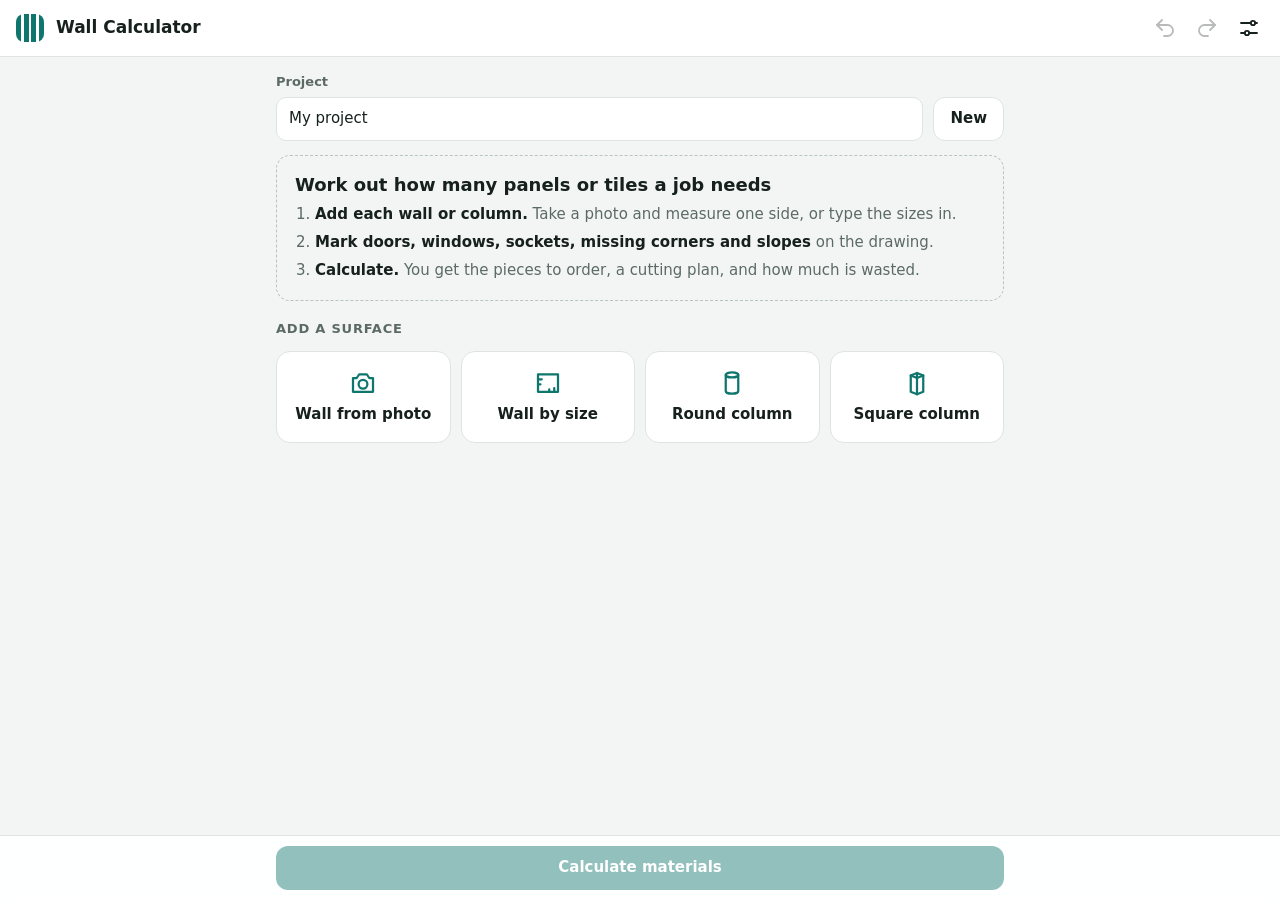
<file: index.html>
<!doctype html>
<html lang="en">
<head>
  <meta charset="utf-8">
  <meta name="viewport" content="width=device-width, initial-scale=1, viewport-fit=cover">
  <title>Balentino Wall Calculator</title>
  <meta name="description" content="Work out how many Balentino WPC Wall Panels or Flexible Tiles a wall needs, with a cutting plan and waste rate.">
  <meta name="theme-color" content="#0f766e">
  <link rel="manifest" href="manifest.webmanifest">
  <link rel="icon" href="icons/icon.svg" type="image/svg+xml">
  <link rel="apple-touch-icon" href="icons/icon-192.png">
  <meta name="apple-mobile-web-app-capable" content="yes">
  <link rel="stylesheet" href="css/app.css">
</head>
<body>
  <div id="app"></div>
  <noscript>This calculator needs JavaScript.</noscript>
  <script type="module" src="js/app.js"></script>
</body>
</html>
</file>
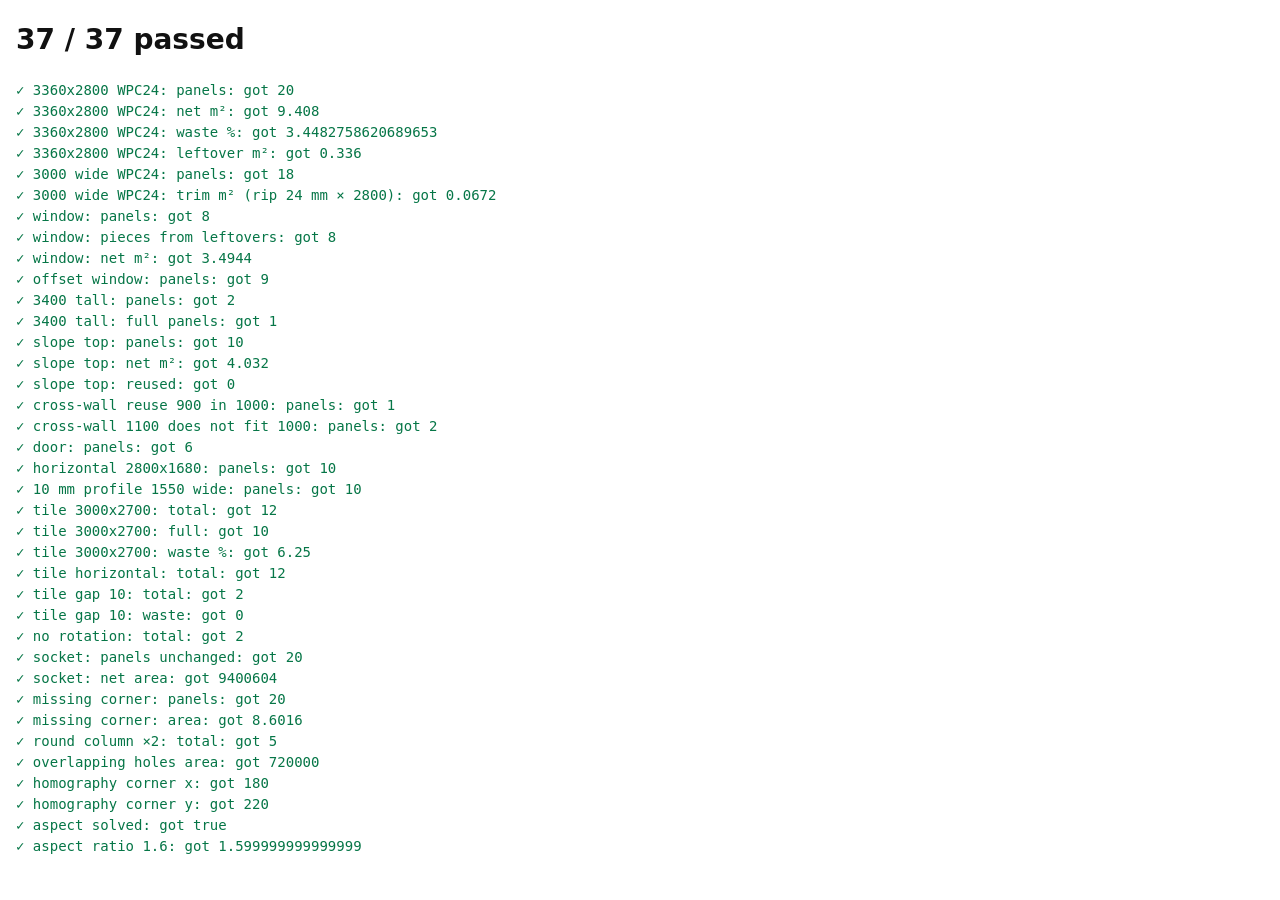
<file: tests.html>
<!doctype html>
<html lang="en">
<head>
  <meta charset="utf-8">
  <meta name="viewport" content="width=device-width, initial-scale=1">
  <title>Calculator Tests</title>
  <style>
    body { font: 14px/1.5 system-ui, sans-serif; margin: 16px; background: #fff; color: #111; }
    .pass { color: #067647; } .fail { color: #b42318; font-weight: 600; }
    pre { margin: 0; white-space: pre-wrap; }
  </style>
</head>
<body>
  <h1 id="summary">Running…</h1>
  <div id="out"></div>
  <script type="module" src="js/tests.js"></script>
</body>
</html>
</file>
<file: css/app.css>
:root {
  --bg: #f3f5f4;
  --surface: #ffffff;
  --surface-2: #f7f9f8;
  --text: #16201d;
  --muted: #5c6a65;
  --line: #dde4e1;
  --accent: #0f766e;
  --accent-ink: #ffffff;
  --accent-soft: #dcefec;
  --danger: #b42318;
  --wpc: #9a6b3f;
  --tile: #8a8f98;
  --canvas-bg: #fbfcfc;
  --grid: #e8edeb;
  --grid-strong: #b8c4c0;
  --wall-fill: rgba(15, 118, 110, 0.13);
  --label-bg: rgba(255, 255, 255, 0.94);
  --pc-full: #dfe6e3;
  --pc-cut: #f5d39b;
  --pc-reuse: #a9dcb5;
  --b-used: #0f766e;
  --b-trim: #e0a43c;
  --b-left: #c9d3cf;
  --radius: 14px;
  color-scheme: light;
}

@media (prefers-color-scheme: dark) {
  :root:not([data-theme="light"]) {
    --bg: #0f1513;
    --surface: #18201d;
    --surface-2: #1d2622;
    --text: #e8eeeb;
    --muted: #9aa8a3;
    --line: #2b3632;
    --accent: #2bb3a3;
    --accent-ink: #062320;
    --accent-soft: #163b36;
    --danger: #f2877b;
    --wpc: #c99a6c;
    --tile: #aab0b9;
    --canvas-bg: #121a17;
    --grid: #1f2a26;
    --grid-strong: #3b4a45;
    --wall-fill: rgba(43, 179, 163, 0.16);
    --label-bg: rgba(24, 32, 29, 0.94);
    --pc-full: #33403b;
    --pc-cut: #7a5a24;
    --pc-reuse: #2f6a42;
    --b-used: #2bb3a3;
    --b-trim: #d99a2f;
    --b-left: #3f4c47;
    color-scheme: dark;
  }
}

:root[data-theme="dark"] {
  --bg: #0f1513; --surface: #18201d; --surface-2: #1d2622; --text: #e8eeeb; --muted: #9aa8a3;
  --line: #2b3632; --accent: #2bb3a3; --accent-ink: #062320; --accent-soft: #163b36; --danger: #f2877b;
  --wpc: #c99a6c; --tile: #aab0b9; --canvas-bg: #121a17; --grid: #1f2a26; --grid-strong: #3b4a45;
  --wall-fill: rgba(43, 179, 163, 0.16); --label-bg: rgba(24, 32, 29, 0.94);
  --pc-full: #33403b; --pc-cut: #7a5a24; --pc-reuse: #2f6a42;
  --b-used: #2bb3a3; --b-trim: #d99a2f; --b-left: #3f4c47;
  color-scheme: dark;
}

* { box-sizing: border-box; }
html { -webkit-text-size-adjust: 100%; }
body {
  margin: 0;
  background: var(--bg);
  color: var(--text);
  font: 15px/1.45 system-ui, -apple-system, "Segoe UI", Roboto, sans-serif;
  -webkit-tap-highlight-color: transparent;
}
h1, h2, h3 { margin: 0; line-height: 1.25; }
button, input, select { font: inherit; color: inherit; }
a { color: var(--accent); }
small { color: var(--muted); font-size: 0.82em; }

/* ---------- frame ---------- */

.topbar {
  position: sticky; top: 0; z-index: 5;
  display: flex; align-items: center; gap: 8px;
  padding: calc(env(safe-area-inset-top) + 8px) 12px 8px;
  background: var(--surface);
  border-bottom: 1px solid var(--line);
}
.topbar h1 { flex: 1; font-size: 17px; font-weight: 650; overflow: hidden; text-overflow: ellipsis; white-space: nowrap; }
.topbar-right { display: flex; gap: 4px; }
.brand-mark {
  width: 28px; height: 28px; border-radius: 8px; margin: 0 4px;
  background: linear-gradient(90deg, var(--accent) 0 18%, transparent 18% 27%, var(--accent) 27% 45%, transparent 45% 54%, var(--accent) 54% 72%, transparent 72% 81%, var(--accent) 81%);
}
.icon-btn {
  width: 40px; height: 40px; border: 0; border-radius: 10px; background: transparent;
  display: grid; place-items: center; cursor: pointer;
}
.icon-btn:hover { background: var(--surface-2); }
.icon-btn svg, .add-btn svg { width: 24px; height: 24px; fill: none; stroke: currentColor; stroke-width: 1.8; stroke-linecap: round; stroke-linejoin: round; }

.page {
  max-width: 760px; margin: 0 auto;
  padding: 16px 16px calc(96px + env(safe-area-inset-bottom));
  display: flex; flex-direction: column; gap: 14px;
}
.bottombar {
  position: fixed; left: 0; right: 0; bottom: 0; z-index: 5;
  display: flex; gap: 8px; justify-content: center;
  padding: 10px 16px calc(10px + env(safe-area-inset-bottom));
  background: color-mix(in srgb, var(--surface) 92%, transparent);
  backdrop-filter: blur(8px);
  border-top: 1px solid var(--line);
}
.bottombar > * { max-width: 728px; }
.bottombar.three button { flex: 1; max-width: 240px; }

/* ---------- controls ---------- */

.primary, .ghost, .danger-ghost, .toolbar button {
  min-height: 44px; padding: 0 16px; border-radius: 12px; cursor: pointer; font-weight: 600;
}
.primary { border: 0; background: var(--accent); color: var(--accent-ink); }
.primary:disabled { opacity: 0.45; cursor: default; }
.primary.wide { flex: 1; }
.ghost { border: 1px solid var(--line); background: var(--surface); }
.danger-ghost { border: 1px solid var(--line); background: var(--surface); color: var(--danger); display: inline-flex; align-items: center; gap: 6px; }
.danger-ghost:disabled { opacity: 0.4; }
.danger-ghost svg { width: 18px; height: 18px; fill: none; stroke: currentColor; stroke-width: 1.8; stroke-linecap: round; stroke-linejoin: round; }
.icon-btn:disabled { opacity: 0.3; cursor: default; background: transparent; }
.topbar-right .icon-btn { width: 38px; }

.field { display: flex; flex-direction: column; gap: 5px; min-width: 0; }
.field > span { font-size: 13px; color: var(--muted); font-weight: 550; }
.field input, .field select, .sel-head select {
  width: 100%; min-height: 44px; padding: 8px 12px;
  border: 1px solid var(--line); border-radius: 10px; background: var(--surface);
}
.field input:focus, .field select:focus { outline: 2px solid var(--accent); outline-offset: -1px; border-color: transparent; }
.field-row { display: flex; gap: 10px; align-items: flex-end; }
.field-row > .field { flex: 1; }
.field-row.wrap { flex-wrap: wrap; }
.field-row.wrap > .field { flex: 1 1 120px; }
.field.grow { flex: 1; }
.field.qty { flex: 0 0 96px; }
.check { display: flex; gap: 8px; align-items: center; font-size: 14px; }
.check input { width: 20px; height: 20px; accent-color: var(--accent); }
.hint { margin: 0; color: var(--muted); font-size: 13px; }
.lead { margin: 0; color: var(--muted); }

.seg { display: flex; padding: 3px; gap: 3px; background: var(--surface-2); border: 1px solid var(--line); border-radius: 12px; }
.seg button {
  flex: 1; min-height: 40px; border: 0; border-radius: 9px; background: transparent; cursor: pointer;
  font-weight: 600; font-size: 14px; display: flex; flex-direction: column; align-items: center; justify-content: center; line-height: 1.15;
}
.seg button small { font-weight: 500; }
.seg button[aria-pressed="true"] { background: var(--surface); color: var(--accent); box-shadow: 0 1px 3px rgba(0, 0, 0, 0.12); }

.card {
  background: var(--surface); border: 1px solid var(--line); border-radius: var(--radius);
  padding: 16px; display: flex; flex-direction: column; gap: 12px;
}
.card h2 { font-size: 16px; }
.section-label { font-size: 13px; text-transform: uppercase; letter-spacing: 0.06em; color: var(--muted); margin-top: 6px; }
.badge { font-size: 12px; font-weight: 650; padding: 1px 7px; border-radius: 99px; background: var(--accent-soft); color: var(--accent); vertical-align: 2px; }
.dot { display: inline-block; width: 10px; height: 10px; border-radius: 3px; margin-right: 6px; flex: none; }
.dot.wpc { background: var(--wpc); }
.dot.tile { background: var(--tile); }

/* ---------- home ---------- */

.project-row { display: flex; gap: 10px; align-items: flex-end; }
.surface-list { display: flex; flex-direction: column; gap: 10px; }
.surface-row { display: flex; gap: 6px; align-items: center; }
.icon-btn.trash { width: 44px; height: 44px; flex: none; color: var(--muted); }
.icon-btn.trash:hover { color: var(--danger); background: var(--surface-2); }
.surface-card {
  flex: 1; min-width: 0;
  display: flex; gap: 12px; align-items: center; text-align: left;
  padding: 12px; border: 1px solid var(--line); border-radius: var(--radius); background: var(--surface); cursor: pointer;
}
.surface-card:hover { border-color: var(--accent); }
.thumb { width: 64px; height: 56px; flex: none; display: grid; place-items: center; }
.preview { max-width: 100%; max-height: 100%; }
.pv-wall { fill: var(--wall-fill); stroke: var(--accent); }
.pv-hole { fill: var(--surface); stroke: var(--muted); }
.sc-body { flex: 1; min-width: 0; }
.sc-title { font-weight: 650; }
.sc-sub, .sc-mat { font-size: 13px; color: var(--muted); overflow: hidden; text-overflow: ellipsis; white-space: nowrap; }
.sc-mat { display: flex; align-items: center; }
.sc-area { font-weight: 700; font-size: 17px; text-align: right; white-space: nowrap; }
.sc-area small { margin-left: 2px; }

.empty { padding: 18px; border: 1px dashed var(--grid-strong); border-radius: var(--radius); }
.empty h2 { font-size: 18px; margin-bottom: 8px; }
.empty ol { margin: 0; padding-left: 20px; color: var(--muted); display: flex; flex-direction: column; gap: 6px; }
.empty b { color: var(--text); }

.add-grid { display: grid; grid-template-columns: 1fr 1fr; gap: 10px; }
.add-btn {
  display: flex; flex-direction: column; align-items: center; justify-content: center; gap: 6px;
  min-height: 92px; padding: 12px; border: 1px solid var(--line); border-radius: var(--radius);
  background: var(--surface); cursor: pointer; font-weight: 600; text-align: center;
}
.add-btn svg { width: 30px; height: 30px; color: var(--accent); }
.add-btn:hover { border-color: var(--accent); }

/* ---------- calibrate / edit ---------- */

.pick-canvas, .wall-canvas {
  display: block; width: 100%; border-radius: var(--radius); border: 1px solid var(--line);
  touch-action: none; background: #000;
}
.wall-canvas { background: var(--canvas-bg); }
.estimate { font-size: 14px; }
.estimate small { display: block; margin-top: 2px; }

.toolbar { display: flex; gap: 6px; flex-wrap: wrap; align-items: center; }
.toolbar button { flex: 1 0 auto; min-height: 40px; padding: 0 10px; border: 1px solid var(--line); background: var(--surface); font-size: 14px; }
.canvas-wrap { position: relative; }
.canvas-tools { position: absolute; top: 8px; right: 8px; display: flex; gap: 6px; }
.canvas-tools button {
  min-height: 34px; padding: 0 12px; border-radius: 9px; border: 1px solid var(--line);
  background: var(--label-bg); font-size: 13px; font-weight: 600; cursor: pointer;
}
.canvas-tools button[aria-pressed="true"] { border-color: var(--accent); color: var(--accent); }

.sel-panel {
  padding: 12px; border-radius: var(--radius); background: var(--surface-2); border: 1px solid var(--line);
  display: flex; flex-direction: column; gap: 10px; min-height: 64px;
}
.sel-head { font-weight: 650; }

.op-list { display: flex; flex-direction: column; gap: 8px; }
.op-row { border: 1px solid var(--line); border-radius: 12px; padding: 8px 8px 10px 12px; background: var(--surface-2); }
.op-row.selected { border-color: var(--accent); box-shadow: 0 0 0 1px var(--accent); }
.op-head { display: flex; align-items: center; justify-content: space-between; gap: 8px; }
.op-name { border: 0; background: none; padding: 4px 0; font-weight: 650; cursor: pointer; display: flex; align-items: center; gap: 8px; }
.op-dot { width: 10px; height: 10px; border-radius: 3px; border: 2px dashed currentColor; }
.op-door .op-dot { color: #b45309; }
.op-window .op-dot { color: #0369a1; }
.op-cutout .op-dot { color: #b91c1c; }
.icon-btn.op-del { width: 40px; height: 40px; color: var(--danger); border: 1px solid var(--line); background: var(--surface); }
.icon-btn.op-del svg { width: 20px; height: 20px; stroke-width: 2.2; }
.op-fields { display: grid; grid-template-columns: repeat(4, minmax(0, 1fr)); gap: 6px; margin-top: 4px; }
.op-field { display: flex; flex-direction: column; gap: 3px; min-width: 0; }
.op-field span { font-size: 11px; color: var(--muted); font-weight: 550; white-space: nowrap; overflow: hidden; text-overflow: ellipsis; }
.op-field input {
  width: 100%; min-height: 40px; padding: 6px 8px; border: 1px solid var(--line); border-radius: 8px;
  background: var(--surface); font-variant-numeric: tabular-nums;
}
.op-field input:focus { outline: 2px solid var(--accent); outline-offset: -1px; border-color: transparent; }
@media (max-width: 360px) { .op-fields { grid-template-columns: repeat(2, minmax(0, 1fr)); } }
.op-warn {
  margin-top: 8px; padding: 8px 10px; border-radius: 8px; font-size: 13px;
  background: color-mix(in srgb, var(--b-trim) 18%, transparent); border: 1px solid color-mix(in srgb, var(--b-trim) 45%, transparent);
  display: flex; align-items: center; gap: 10px; justify-content: space-between;
}
.op-warn[hidden] { display: none; }
.op-warn .ghost { min-height: 36px; padding: 0 12px; flex: none; font-size: 13px; }
.op-diagram { display: block; width: 100%; max-width: 340px; height: auto; margin: 0 auto; }
.op-diagram .d-wall { fill: var(--wall-fill); stroke: var(--accent); stroke-width: 2; }
.op-diagram .d-floor { stroke: var(--muted); stroke-width: 3; }
.op-diagram .d-open { fill: var(--surface); stroke: #0369a1; stroke-width: 2; stroke-dasharray: 5 3; }
.op-diagram .d-arrow { fill: none; stroke: var(--b-trim); stroke-width: 2.4; stroke-linecap: round; stroke-linejoin: round; }
.op-diagram .d-text { fill: var(--text); font: 700 12px system-ui, sans-serif; }
.op-diagram .d-small { fill: var(--muted); font: 500 10px system-ui, sans-serif; }
.sel-actions { display: flex; gap: 8px; }

.quick-grid { display: grid; grid-template-columns: repeat(3, 1fr); gap: 8px; }
.quick-grid div { display: flex; flex-direction: column; }
.quick-grid span { font-size: 12px; color: var(--muted); }
.quick-grid b { font-size: 20px; }
.row-actions { display: flex; gap: 10px; justify-content: space-between; }

dialog { border: 0; border-radius: 18px; padding: 0; width: min(440px, calc(100vw - 32px)); background: var(--surface); color: var(--text); }
dialog::backdrop { background: rgba(0, 0, 0, 0.45); }
.dlg { padding: 18px; display: flex; flex-direction: column; gap: 12px; }
.dlg-actions { display: flex; gap: 10px; justify-content: flex-end; }

/* ---------- results ---------- */

.r-title { display: flex; justify-content: space-between; align-items: baseline; gap: 8px; }
.r-title h2 { font-size: 20px; }
.r-title span { color: var(--muted); font-size: 14px; }
.g-head { display: flex; align-items: center; }
.g-head h2 { font-size: 16px; }
.g-sub { color: var(--muted); font-size: 13px; margin-top: -6px; }
.big-row { display: flex; gap: 10px; }
.big { flex: 1; padding: 12px 14px; border-radius: 12px; background: var(--accent-soft); display: flex; flex-direction: column; }
.big b { font-size: 34px; line-height: 1.1; font-variant-numeric: tabular-nums; color: var(--accent); }
.big span { font-size: 13px; color: var(--muted); font-weight: 550; }
.big.waste { background: var(--surface-2); border: 1px solid var(--line); }
.big.waste b { color: var(--text); }
.bar { display: flex; height: 12px; border-radius: 99px; overflow: hidden; background: var(--line); }
.bar span { height: 100%; }
.b-used { background: var(--b-used); }
.b-trim { background: var(--b-trim); }
.b-left { background: var(--b-left); }
.legend { display: flex; flex-wrap: wrap; gap: 6px 14px; font-size: 12px; color: var(--muted); }
.legend span { display: flex; align-items: center; gap: 6px; }
.legend i { width: 12px; height: 12px; border-radius: 3px; display: inline-block; }
.legend i.pc-full { background: var(--pc-full); border: 1px solid var(--grid-strong); }
.legend i.pc-cut { background: var(--pc-cut); }
.legend i.pc-reuse { background: var(--pc-reuse); }
.legend.pieces { padding: 0 2px; }
.stats { margin: 0; display: flex; flex-direction: column; }
.stats div { display: flex; justify-content: space-between; gap: 12px; padding: 6px 0; border-bottom: 1px solid var(--line); }
.stats div:last-child { border-bottom: 0; }
.stats dt { color: var(--muted); }
.stats dd { margin: 0; font-weight: 650; font-variant-numeric: tabular-nums; white-space: nowrap; }
.stats .sub dt { padding-left: 14px; font-size: 13px; }
.stats .sub dd { font-weight: 500; color: var(--muted); }
details { border-top: 1px solid var(--line); padding-top: 10px; }
summary { cursor: pointer; font-weight: 650; color: var(--accent); }
details .hint { margin-top: 8px; }
.chips { list-style: none; margin: 10px 0 0; padding: 0; display: flex; flex-wrap: wrap; gap: 6px; }
.chips li { padding: 4px 10px; border-radius: 99px; background: var(--surface-2); border: 1px solid var(--line); font-size: 13px; font-variant-numeric: tabular-nums; }
.cutplan { margin: 10px 0 0; padding: 0; list-style: none; display: flex; flex-direction: column; gap: 8px; }
.cutplan > li { padding: 10px 12px; border-radius: 10px; background: var(--surface-2); border: 1px solid var(--line); }
.cp-head { display: flex; justify-content: space-between; gap: 8px; font-size: 14px; }
.cp-head span { color: var(--muted); font-size: 13px; }
.cutplan ul { margin: 6px 0 0; padding-left: 18px; font-size: 13px; display: flex; flex-direction: column; gap: 3px; }
.drawing h3 { font-size: 14px; color: var(--muted); }
.layout { width: 100%; height: auto; max-height: 70vh; }
.wall-bg { fill: var(--surface-2); }
.wall-line { fill: none; stroke: var(--text); }
.hole { fill: var(--surface); stroke: var(--muted); }
.cutout { fill: var(--surface); stroke: var(--danger); }
.pc-full { fill: var(--pc-full); stroke: var(--surface); }
.pc-cut { fill: var(--pc-cut); stroke: var(--surface); }
.pc-reuse { fill: var(--pc-reuse); stroke: var(--surface); }
.pc-label { fill: var(--text); text-anchor: middle; dominant-baseline: central; font-weight: 650; font-family: system-ui, sans-serif; }
.dim { fill: var(--muted); text-anchor: middle; font-family: system-ui, sans-serif; }
.notes ul { margin: 0; padding-left: 18px; color: var(--muted); font-size: 13px; display: flex; flex-direction: column; gap: 6px; }

#toast {
  position: fixed; left: 50%; bottom: calc(84px + env(safe-area-inset-bottom)); z-index: 20;
  transform: translate(-50%, 20px); opacity: 0; pointer-events: none;
  padding: 10px 16px; border-radius: 12px; background: var(--text); color: var(--bg);
  font-size: 14px; transition: opacity 0.2s, transform 0.2s; max-width: calc(100vw - 32px);
}
#toast.show { opacity: 1; transform: translate(-50%, 0); }
#toast.has-action { display: flex; align-items: center; gap: 14px; padding: 6px 6px 6px 16px; }
#toast.has-action.show { pointer-events: auto; }
#toast button {
  min-height: 36px; padding: 0 14px; border: 0; border-radius: 9px; cursor: pointer;
  background: var(--accent); color: var(--accent-ink); font-weight: 700;
}

@media (min-width: 640px) {
  .add-grid { grid-template-columns: repeat(4, 1fr); }
}

@media print {
  .topbar, .bottombar, #toast { display: none !important; }
  body { background: #fff; }
  .page { padding: 0; max-width: none; }
  .card { break-inside: avoid; border-color: #ccc; }
  .layout { max-height: none; }
}
</file>
